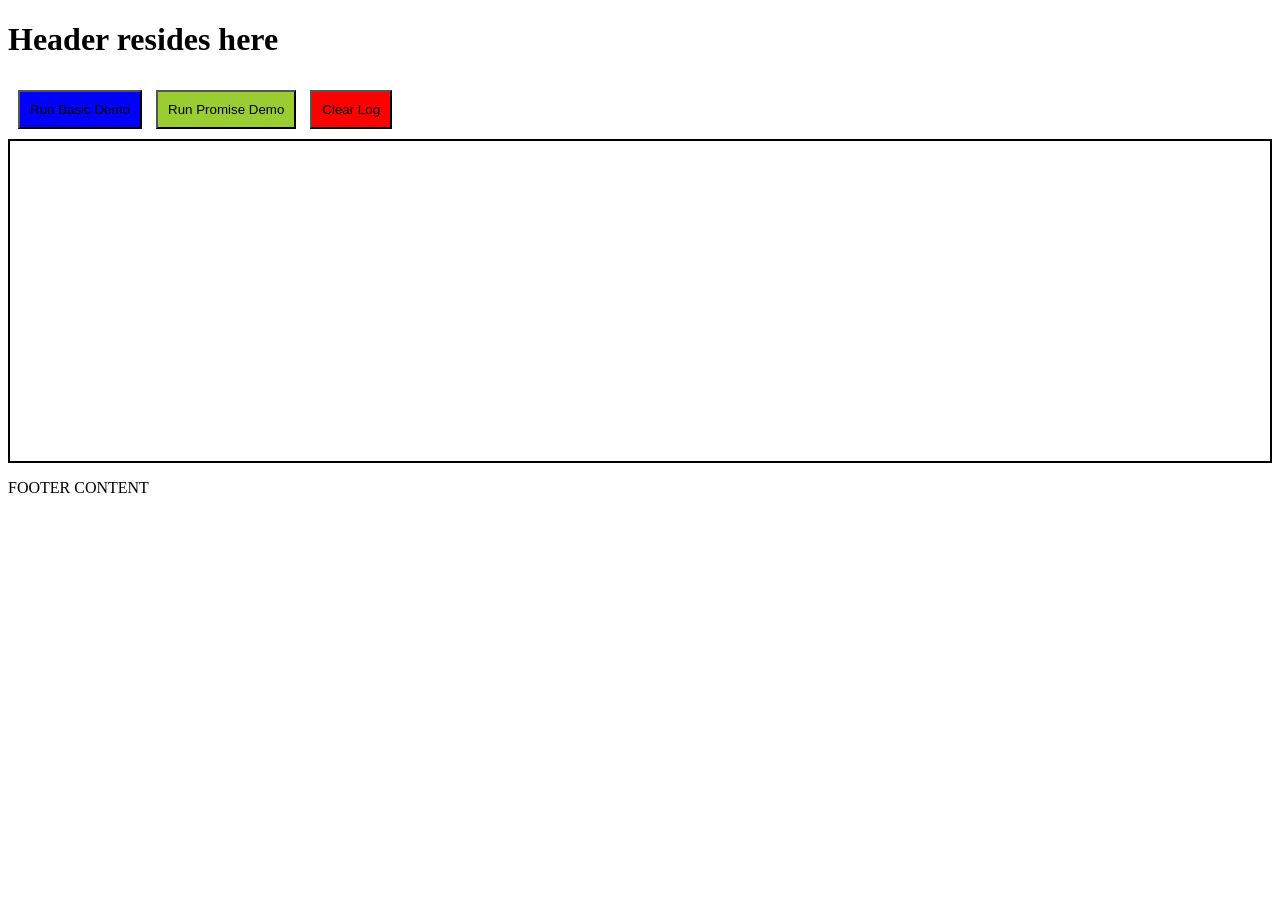
<file: event-loop-mastery/index.html>
<!-- The goal is to build a simple logger that shows the execution order in real time page -->
<!DOCTYPE html>
<html lang="en">
<head>
    <meta charset="UTF-8">
    <meta name="viewport" content="width=device-width, initial-scale=1.0">
    <title>Event Loop Visualizer</title>
</head>
<body>
    <header>
        <h1>Header resides here</h1>
    </header>
    <main>
        <section>
            <button id="btn-basic" style="padding: 10px; margin: 10px; background-color: blue;">Run Basic Demo</button>
            <button id="btn-promise" style="padding: 10px; background-color: yellowgreen;">Run Promise Demo</button>
            <button id="btn-clear" style="padding: 10px; margin: 10PX; background-color: red;">Clear Log</button>
        </section>
        <section>
            <div id="log-output" 
            style="min-height: 300PX; 
             border: 2PX solid black; 
             padding: 10px;
             font-family: monospace;">
            
            </div>
        </section>
      
        
    </main>
   <footer>
        <p>FOOTER CONTENT</p>
   </footer>
   
    <script src="logger.js"></script>
    <script src="demo1-basics.js"></script>
</body>
</html>
</file>
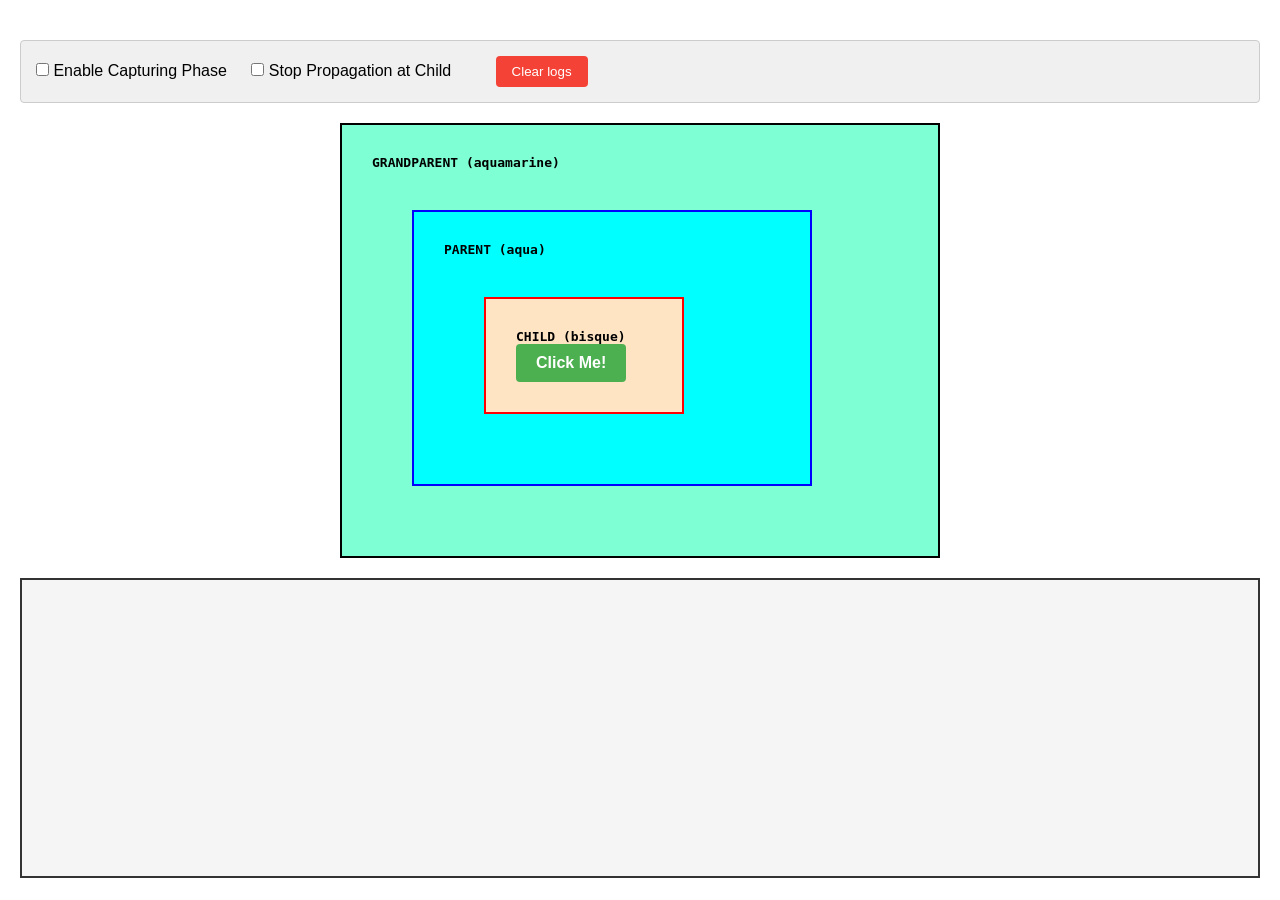
<file: events-propagation/index.html>
<!DOCTYPE html>
<html lang="en">
<head>
    <meta charset="UTF-8">
    <meta name="viewport" content="width=device-width, initial-scale=1.0">
    <title>Event Propagation</title>
    <link rel="stylesheet" href="styles.css">
</head>
<body>
    <div id="control-section">
        <label for="">
        <input type="checkbox" id="capture-toggle" >
            Enable Capturing Phase
        </label>
        <label for="">
        <input type="checkbox" id="stop-propagation" >
                    Stop Propagation at Child
        </label>
        <button  id="clear-log">Clear logs</button>
    </div>
    <div id="grandparent">
            GRANDPARENT (aquamarine)
        <div id="parent">
            PARENT (aqua)
            <div id="child">
            CHILD (bisque)
                <button id="target">Click Me!</button>
            </div>
        </div>
    </div>
    <div id="event-log">
        
    </div>

    <script src="event-demo.js"></script>
</body>
</html>
</file>
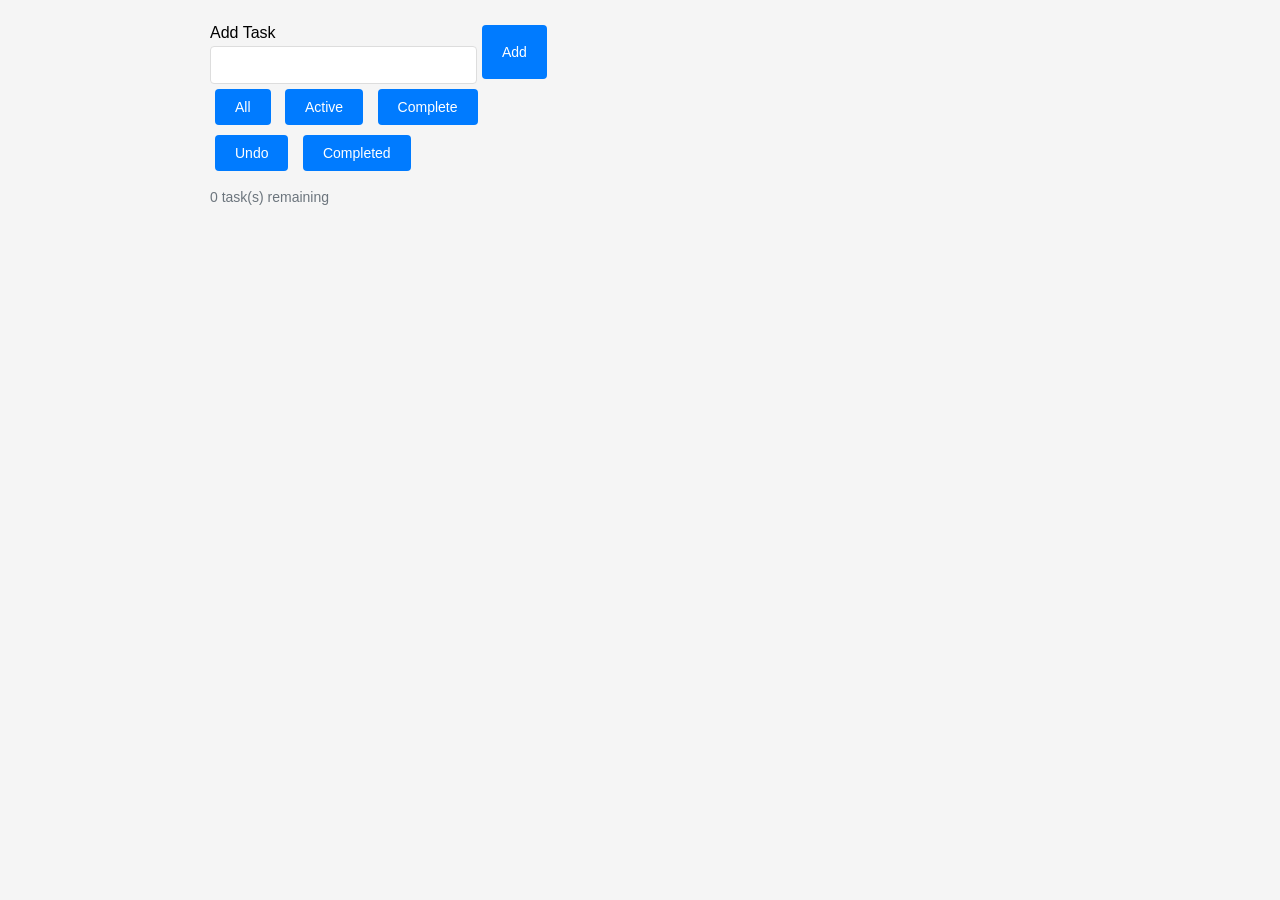
<file: state-management/index.html>
<!DOCTYPE html>
<html lang="en">

<head>
    <meta charset="UTF-8">
    <meta name="viewport" content="width=device-width, initial-scale=1.0">
    <title>Task Manager</title>
    <link rel="stylesheet" href="styles.css">
</head>

<body>
    <section id="container">
        <div id="input-container">
            <label for="">
                Add Task
                <input type="text" id="task-input">
            </label>
            <button type="submit" id="add-btn">Add</button>
        </div>
        <div>
            <button id="filter-all">All</button>
            <button id="filter-active">Active</button>
            <button id="filter-completed">Complete</button>
        </div>
        <div id="display-area">
            <ul id="task-list">

            </ul>
        </div>
        <div id="control-section">
            <button id="undo-btn">Undo</button>
            <button id="clear-completed">Completed</button>
            <p id="task-count"></p>
        </div>
    </section>
    <script src="store.js"></script>
    <script src="app.js"></script>
</body>

</html>
</file>
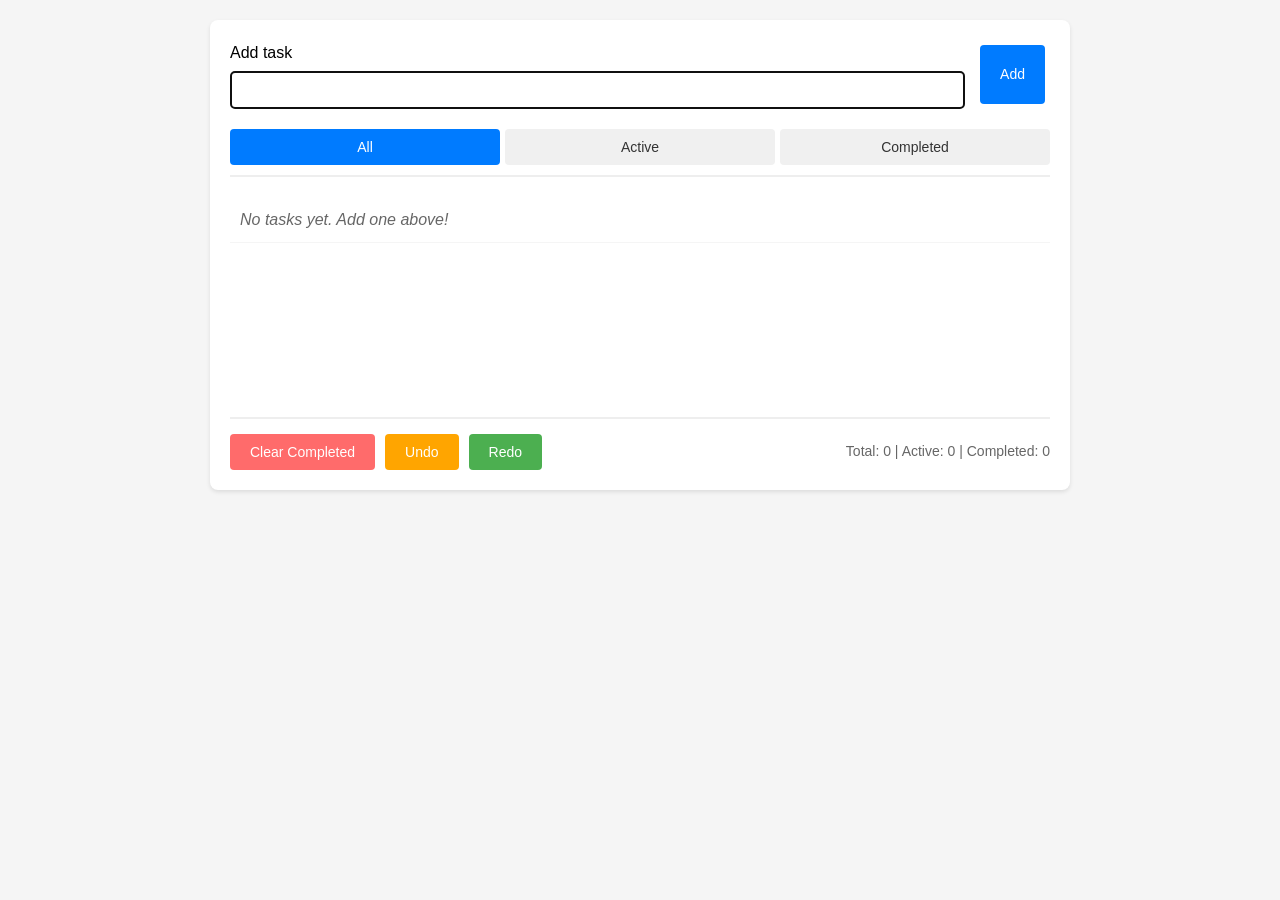
<file: trinity-challenge/index.html>
<!DOCTYPE html>
<html lang="en">
<head>
    <meta charset="UTF-8">
    <meta name="viewport" content="width=device-width, initial-scale=1.0">
    <title>Trinity</title>
    <link rel="stylesheet" href="styles.css">
</head>
<body>
    <section id="body-container">
        <div id="input-section">
            <label for="">
                Add task
                <input type="text">
            </label>
            <button>Add</button>

        </div>
        <div id="filter-section">
            <button id="filter-all">All</button>
            <button id="filter-active">Active</button>
            <button id="filter-completed">Completed</button>
        </div>
        <div id="display-section">
            <ul id="display-taskList">
                <!-- display taskList  In li tag-->
                <!--append input tag with type checkbox to toggle task completion -->
                <!-- append delete button to delete individual task -->
                 <li>TASK 1</li>
            </ul>
          
        </div>
        <div id="bulk-action">
            <div class="action-buttons">
                <button id="clear-completed">Clear Completed</button>
                <button id="undo-cleared">Undo</button>
                <button id="redo-btn">Redo</button>
            </div>
            <p id="task-count"></p>
        </div>
    </section>
    <script src="store.js"></script>
    <script src="app.js"></script>
</body>
</html>
</file>
<file: events-propagation/styles.css>
*{
    box-sizing: border-box;
    margin: 0;
    padding: 0;
}
body {
    font-family: Arial, sans-serif;
    padding: 20px;
}

#grandparent, #parent, #child{
    padding: 30px;
    font-family: monospace;
    margin: 40px;
    font-weight: 700;
    
}
#grandparent{
    border: 2px solid black;
    background-color: aquamarine;
    width: 600px;
    margin: 0 auto;
}
#parent {
    border: 2px solid blue;
    background-color: aqua;
    width: 400px;
}
#child {
    border: 2px solid red;
    background-color: bisque;
    width: 200px;
}
#control-section {
    margin: 20px 0;
    padding: 15px;
    background-color: #f0f0f0;
    border: 1px solid #ccc;
    border-radius: 4px;
}

#control-section label {
    margin-right: 20px;
    cursor: pointer;
    width: 100%;
}

#clear-log {
    padding: 8px 16px;
    background-color: #f44336;
    color: white;
    border: none;
    border-radius: 4px;
    cursor: pointer;
    margin-left: 20px;
}

#clear-log:hover {
    background-color: #da190b;
}

#target {
    padding: 10px 20px;
    font-size: 16px;
    font-weight: bold;
    background-color: #4CAF50;
    color: white;
    border: none;
    border-radius: 4px;
    cursor: pointer;
}

#target:hover {
    background-color: #45a049;
}
#event-log {
    border: 2px solid #333;
    padding: 15px;
    background-color: #f5f5f5;
    font-family: 'Courier New', monospace;
    min-height: 300px;
    /* Ensure minimum height */
    max-height: 400px;
    overflow-y: auto;
    /* Add scrolling when content grows */
    margin-top: 20px;
}
</file>
<file: state-management/styles.css>
/* Universal starter - use for every project */
* {
    box-sizing: border-box;
    margin: 0;
    padding: 0;
}

body {
    font-family: -apple-system, BlinkMacSystemFont, 'Segoe UI', sans-serif;
    line-height: 1.6;
    padding: 20px;
    max-width: 900px;
    margin: 0 auto;
    background: #f5f5f5;
}

/* Container styles */
.container {
    background: white;
    padding: 20px;
    border-radius: 8px;
    box-shadow: 0 2px 4px rgba(0,0,0,0.1);
    margin-bottom: 20px;
}

/* Form elements */
input, textarea, select {
    width: 100%;
    padding: 10px;
    border: 1px solid #ddd;
    border-radius: 4px;
    font-size: 14px;
}

button {
    padding: 10px 20px;
    background: #007bff;
    color: white;
    border: none;
    border-radius: 4px;
    cursor: pointer;
    font-size: 14px;
    margin: 5px;
}

button:hover {
    background: #0056b3;
}

button:disabled {
    background: #ccc;
    cursor: not-allowed;
}

/* Lists */
ul {
    list-style: none;
}

li {
    padding: 10px;
    border-bottom: 1px solid #eee;
}

/* Utility classes */
.flex {
    display: flex;
    gap: 10px;
}

.mt-10 {
    margin-top: 10px;
}

.mb-10 {
    margin-bottom: 10px;
}



/* That's it! */

/* Task-specific styles */
.task-item {
    display: flex;
    align-items: center;
    justify-content: space-between;
    padding: 12px;
    border: 1px solid #ddd;
    margin-bottom: 8px;
    border-radius: 4px;
    background: white;
}

.task-item.completed {
    opacity: 0.6;
    text-decoration: line-through;
}

.task-text {
    flex: 1;
    margin-left: 10px;
}

.delete-btn {
    background: #dc3545;
    padding: 6px 12px;
    font-size: 12px;
}

.delete-btn:hover {
    background: #c82333;
}

.filter-btn {
    padding: 8px 16px;
    background: #6c757d;
    margin-right: 5px;
}

.filter-btn.active {
    background: #007bff;
}

#task-count {
    color: #6c757d;
    font-size: 14px;
    margin-top: 10px;
}

#container{
    max-width: 600px;
    
}
#input-container{
    display: flex;

}
</file>
<file: trinity-challenge/styles.css>
/* Universal starter - use for every project */
* {
    box-sizing: border-box;
    margin: 0;
    padding: 0;
}

body {
    font-family: -apple-system, BlinkMacSystemFont, 'Segoe UI', sans-serif;
    line-height: 1.6;
    padding: 20px;
    max-width: 900px;
    margin: 0 auto;
    background: #f5f5f5;
}

/* Container styles */
#body-container {
    background: white;
    padding: 20px;
    border-radius: 8px;
    box-shadow: 0 2px 4px rgba(0, 0, 0, 0.1);
    margin-bottom: 20px;
}

/* Form elements */
input,
textarea,
select {
    width: 100%;
    padding: 10px;
    border: 1px solid #ddd;
    border-radius: 4px;
    font-size: 14px;
}

button {
    padding: 10px 20px;
    background: #007bff;
    color: white;
    border: none;
    border-radius: 4px;
    cursor: pointer;
    font-size: 14px;
    margin: 5px;
}

button:hover {
    background: #0056b3;
}

button:disabled {
    background: #ccc;
    cursor: not-allowed;
}

/* Lists */
ul {
    list-style: none;
}

li {
    padding: 10px;
    border-bottom: 1px solid #eee;
}

/* Input Section */
#input-section {
    display: flex;
    gap: 10px;
    margin-bottom: 20px;
}

#input-section label {
    flex: 1;
}

#input-section input {
    margin-top: 5px;
}

#input-section input.error {
    border-color: #ff4444;
    animation: shake 0.3s;
}

@keyframes shake {
    0%, 100% { transform: translateX(0); }
    25% { transform: translateX(-5px); }
    75% { transform: translateX(5px); }
}

/* Filter Section */
#filter-section {
    display: flex;
    gap: 5px;
    margin-bottom: 20px;
    border-bottom: 2px solid #eee;
    padding-bottom: 10px;
}

#filter-section button {
    flex: 1;
    background: #f0f0f0;
    color: #333;
    margin: 0;
}

#filter-section button:hover {
    background: #e0e0e0;
}

#filter-section button.active {
    background: #007bff;
    color: white;
}

/* Task List */
#display-taskList {
    min-height: 200px;
    margin-bottom: 20px;
}

.task-item {
    display: flex;
    align-items: center;
    gap: 10px;
    padding: 12px;
    border-bottom: 1px solid #eee;
    transition: background-color 0.2s;
}

.task-item:hover {
    background-color: #f9f9f9;
}

.task-item input[type="checkbox"] {
    width: auto;
    cursor: pointer;
}

.task-item span {
    flex: 1;
    cursor: pointer;
    user-select: none;
}

.task-item span.completed {
    text-decoration: line-through;
    opacity: 0.6;
    color: #666;
}

.task-item .edit-input {
    flex: 1;
    padding: 5px;
    border: 2px solid #007bff;
}

.task-item .delete-btn {
    width: 30px;
    height: 30px;
    padding: 0;
    background: #ff4444;
    font-size: 20px;
    line-height: 1;
    border-radius: 50%;
    margin: 0;
}

.task-item .delete-btn:hover {
    background: #cc0000;
}

/* Bulk Actions */
#bulk-action {
    display: flex;
    justify-content: space-between;
    align-items: center;
    padding-top: 15px;
    border-top: 2px solid #eee;
}

#bulk-action .action-buttons {
    display: flex;
    gap: 10px;
}

#bulk-action button {
    margin: 0;
}

#clear-completed {
    background: #ff6b6b;
}

#clear-completed:hover {
    background: #ff5252;
}

#undo-cleared {
    background: #ffa500;
}

#undo-cleared:hover {
    background: #ff8c00;
}

#redo-btn {
    background: #4caf50;
}

#redo-btn:hover {
    background: #45a049;
}

#task-count {
    font-size: 14px;
    color: #666;
    margin: 0;
}
</file>
